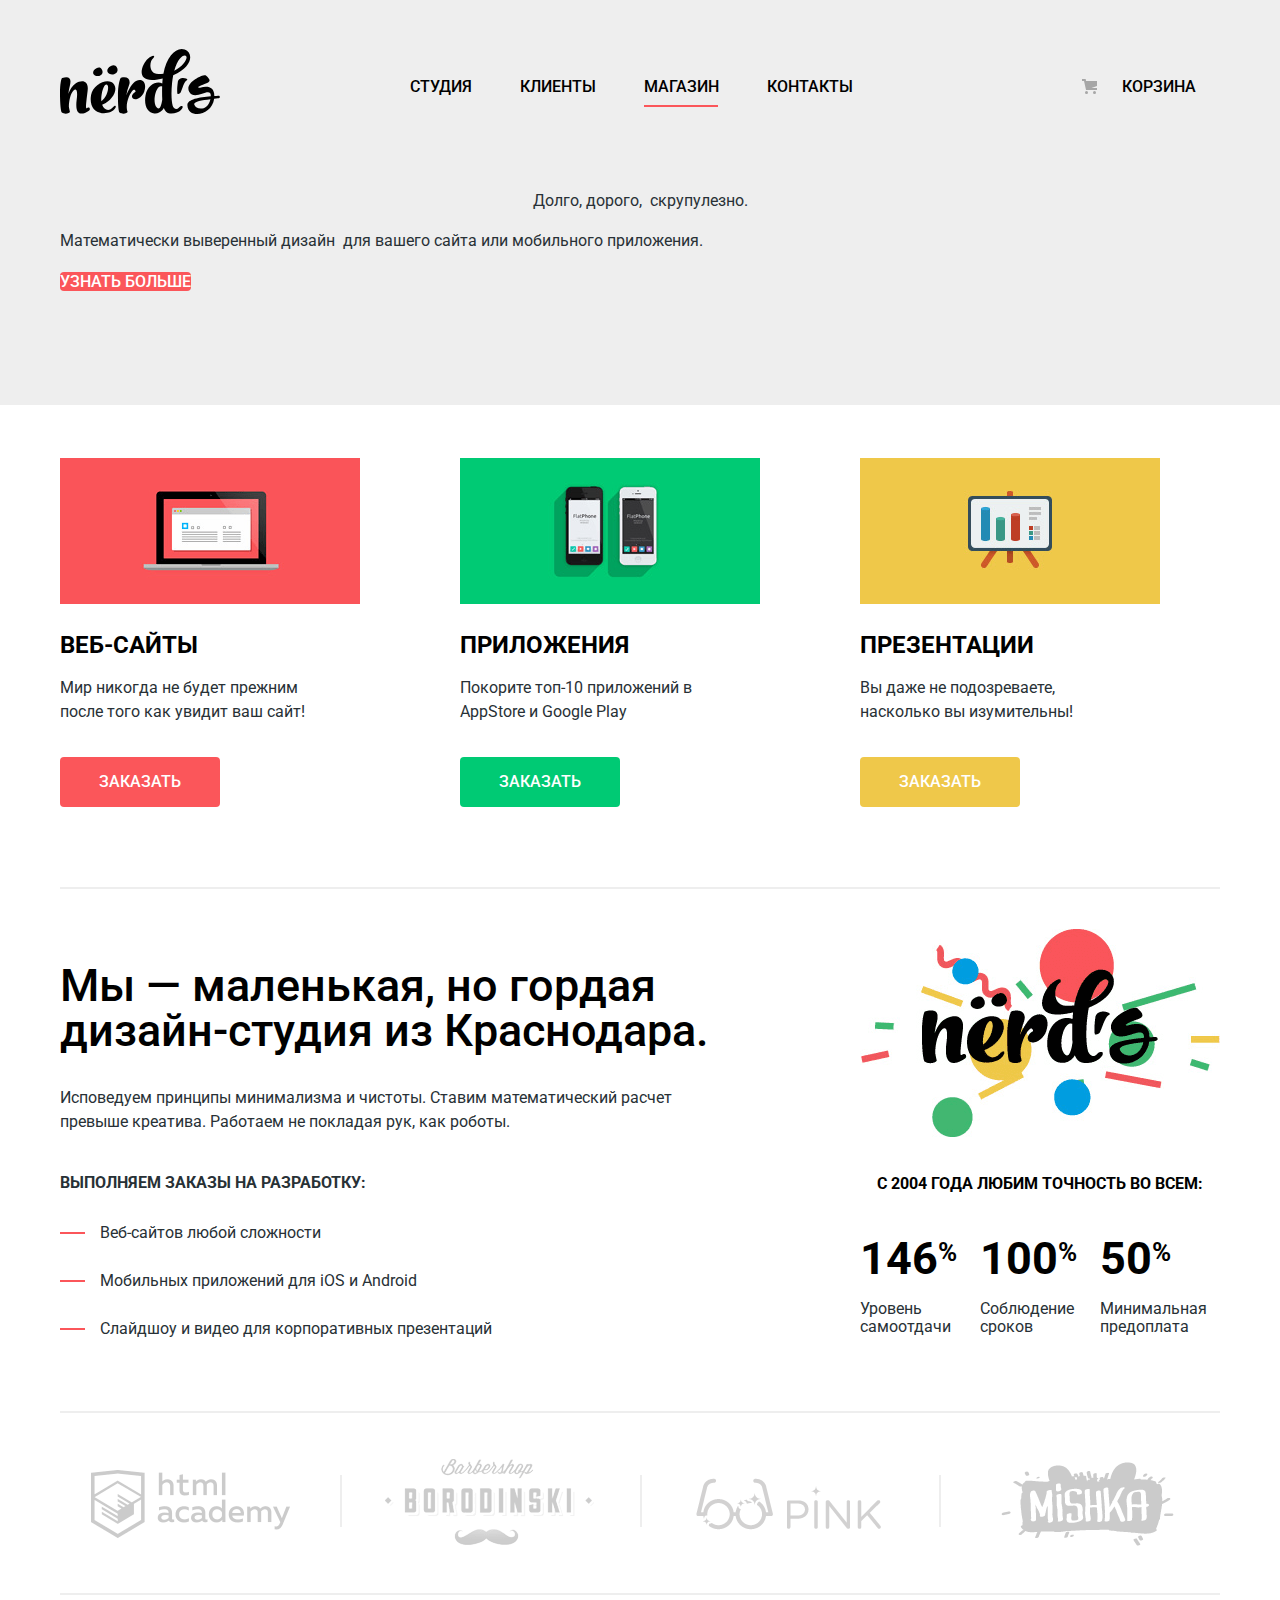
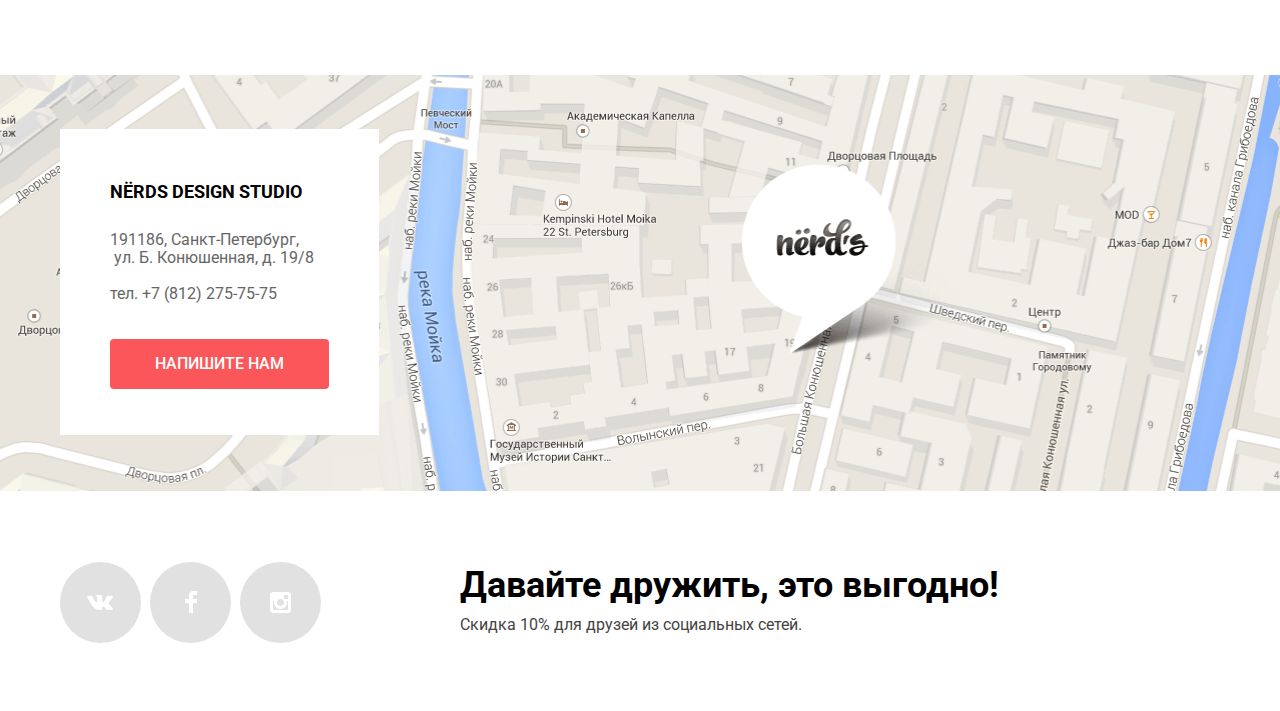
<file: index.html>
<!DOCTYPE html>
<html lang="ru">

<head>
    <meta charset="utf-8">
    <title>HTML Academy: Нёрдс</title>
    <link href="https://fonts.googleapis.com/css?family=Roboto:400,500,700&display=swap&subset=cyrillic"
        rel="stylesheet">
    <link rel="stylesheet" href="css/normalize.css">
    <link rel="stylesheet" href="css/style.css">
</head>

<body>
    <div class="header-background">
        <header class="main-header">
            <nav class="main-navigation">
                <a class="main-header-logo" href="index.html">
                    <img src="img/nerds-logo.svg" width="160" height="67" alt="Логотип студии Nerds">
                </a>
                <ul class="site-navigation">
                    <li><a href="#">Студия</a></li>
                    <li><a href="#">Клиенты</a></li>
                    <li class="active"><a href="catalog.html">Магазин</a></li>
                    <li><a href="#">Контакты</a></li>
                </ul>
                <ul class="user-navigation">
                    <li class="shopping-cart"><a href="#">Корзина</a></li>
                </ul>
            </nav>
            <p class="large-title">Долго, дорого,  скрупулезно.</p>
            <p>Математически выверенный дизайн  для вашего сайта или мобильного приложения.</p>
            <a class="button">Узнать больше</a>
        </header>
    </div>
    <main class="container">
        <h1 class="visually-hidden">Дизайн-студия Nerds</h1>
        <section class="advantages">
            <h2 class="visually-hidden">Услуги</h2>
            <ul class="advantage-list">
                <li class="advantage-item web-sites">
                    <h3>Веб-сайты</h3>
                    <p>Мир никогда не будет прежним после того как увидит ваш сайт!</p>
                    <button class="button" type="button">Заказать</button>
                </li>
                <li class="advantage-item apps">
                    <h3>Приложения</h3>
                    <p>Покорите топ-10 приложений в AppStore и Google Play</p>
                    <button class="button green" type="button">Заказать</button>
                </li>
                <li class="advantage-item presentation">
                    <h3>Презентации</h3>
                    <p>Вы даже не подозреваете,  насколько вы изумительны!</p>
                    <button class="button yellow" type="button">Заказать</button>
                </li>
            </ul>
        </section>
        <section class="studio">
            <h2 class="visually-hidden">О нас</h2>
            <div class="about">
                <p><b>Мы — маленькая, но гордая  дизайн-студия из Краснодара.</b></p>
                <p>Исповедуем принципы минимализма и чистоты. Ставим математический расчет  превыше креатива. Работаем
                    не
                    покладая рук, как роботы.</p>
                <p class="small-caps">Выполняем заказы на разработку:</p>
                <ul class="default-list">
                    <li>Веб-сайтов любой сложности</li>
                    <li>Мобильных приложений для iOS и Android</li>
                    <li>Слайдшоу и видео для корпоративных презентаций</li>
                </ul>
            </div>
            <div class="factoids">
                <p><img src="img/nerds-illustration.png" width="360" height="208" alt="Логотип студии Nerds"></p>
                <p class="small-caps">с 2004 года Любим точность во всем:</p>
                <div class="container">
                    <div class="factoids-caption">
                        <p><b>146</b><sup>%</sup></p>
                        <p>Уровень  самоотдачи</p>
                    </div>
                    <div class="factoids-caption">
                        <p><b>100</b><sup>%</sup></p>
                        <p>Соблюдение  сроков</p>
                    </div>
                    <div class="factoids-caption">
                        <p><b>50</b><sup>%</sup></p>
                        <p>Минимальная  предоплата</p>
                    </div>
                </div>
            </div>
        </section>
        <section class="partners">
            <h2 class="visually-hidden">Партнеры</h2>
            <ul class="partners-item">
                <li>
                    <a href="https://htmlacademy.ru/intensive/htmlcss">
                        <img src="img/logo-1.png" width="209" height="90" alt="HTML academy">
                    </a>
                </li>
                <li>
                    <img src="img/logo-2.png" width="209" height="90" alt="Barbershop Borodinski">
                </li>
                <li>
                    <img src="img/logo-3.png" width="209" height="90" alt="Pink">
                </li>
                <li>
                    <img src="img/logo-4.png" width="209" height="90" alt="Mishka">
                </li>
            </ul>
        </section>
    </main>
    <footer class="main-footer">
        <section class="footer-contacts">
            <div class="container">
                <h2 class="visually-hidden">Контакты</h2>
                <div class="contacts">
                    <p class="small-caps">NЁRDS DESIGN STUDIO</p>
                    <p>191186, Санкт-Петербург, <br />  ул. Б. Конюшенная, д. 19/8</p>
                    <p>тел. +7 (812) 275-75-75</p>
                    <button class="button" type="button">Напишите нам</button>
                </div>
                <div class="nerds-map">
                    <img src="img/map.png" width="1442" height="419" alt="Где мы находимся на карте">
                </div>
                <div class="footer-bottom">
                    <ul class="social">
                        <li>
                            <a class="social-button" href="#">
                                <span class="visually-hidden">Вконтакте</span>
                                <svg xmlns="http://www.w3.org/2000/svg" width="27" height="16">
                                    <path
                                        d="M16.138,12.51 C17.094,12.201 18.318,14.55 19.621,15.449 C20.599,16.13 21.348,15.983 21.348,15.983 L24.821,15.933 C24.821,15.933 26.636,15.821 25.778,14.379 C25.707,14.259 25.275,13.31 23.193,11.357 C21.016,9.314 21.311,9.645 23.932,6.113 C25.529,3.96 26.168,2.645 25.968,2.085 C25.776,1.546 24.603,1.686 24.603,1.686 L20.69,1.713 C20.309,1.714 19.986,1.832 19.839,2.228 C19.836,2.232 19.218,3.894 18.394,5.307 C16.653,8.296 15.958,8.455 15.67,8.268 C15.009,7.835 15.176,6.531 15.176,5.604 C15.176,2.707 15.608,1.499 14.33,1.187 C13.903,1.083 13.591,1.015 12.502,1.005 C11.11,0.984 9.928,1.005 9.258,1.334 C8.813,1.557 8.472,2.046 8.679,2.074 C8.939,2.109 9.522,2.234 9.834,2.66 C10.235,3.212 10.223,4.449 10.223,4.449 C10.223,4.449 10.452,7.86 9.683,8.283 C9.155,8.573 8.433,7.981 6.88,5.267 C6.087,3.879 5.488,2.345 5.488,2.345 C5.488,2.345 5.372,2.06 5.162,1.904 C4.912,1.719 4.562,1.66 4.562,1.66 L0.848,1.684 C0.848,1.684 0.29,1.7 0.085,1.946 C-0.097,2.164 0.07,2.614 0.07,2.614 C0.07,2.614 2.979,9.495 6.273,12.961 C9.293,16.143 12.725,15.932 12.725,15.932 L14.28,15.932 C14.28,15.932 14.749,15.878 14.989,15.62 C15.213,15.38 15.203,14.929 15.203,14.929 C15.203,14.929 15.172,12.82 16.138,12.51 Z"
                                        fill="#ffffff">
                                    </path>
                                </svg>
                            </a>
                        </li>
                        <li>
                            <a class="social-button" href="#">
                                <span class="visually-hidden">Фейсбук</span>
                                <svg xmlns="http://www.w3.org/2000/svg" width="12" height="22">
                                    <path
                                        d="M12,4 L12,0 L8,0 C5.790861,-1.3527075e-16 4,1.790861 4,4 L4,8 L0,8 L0,12 L4,12 L4,22 L8,22 L8,12 L12,12 L12,8 L8,8 L8,4 L12,4 Z"
                                        fill="#ffffff">
                                    </path>
                                </svg>
                            </a>
                        </li>
                        <li>
                            <a class="social-button" href="#">
                                <span class="visually-hidden">Инстаграм</span>
                                <svg xmlns="http://www.w3.org/2000/svg" width="21" height="21">
                                    <path
                                        d="M18,0 L3,0 C1.35,0 0,1.35 0,3 L0,18 C0,19.65 1.35,21 3,21 L18,21 C19.65,21 21,19.65 21,18 L21,3 C21,1.35 19.65,0 18,0 Z M10.5,7 C12.43,7 14,8.57 14,10.5 C14,12.43 12.43,14 10.5,14 C8.57,14 7,12.43 7,10.5 C7,8.57 8.57,7 10.5,7 Z M18,18 L3,18 L3,9 L4.181,9 C4.06259927,9.49127065 4.00185619,9.99466631 4,10.5 C4,14.0898509 6.91014913,17 10.5,17 C14.0898509,17 17,14.0898509 17,10.5 C16.9986385,9.99463578 16.9378885,9.49118263 16.819,9 L18,9 L18,18 Z M18,7 L14,7 L14,3 L18,3 L18,7 Z"
                                        fill="#ffffff">
                                    </path>
                                </svg>
                            </a>
                        </li>
                    </ul>
                    <div class="subscribe">
                        <p><b>Давайте дружить, это выгодно!</b></p>
                        <p class="caption">Скидка 10% для друзей из социальных сетей.</p>
                    </div>
                </div>
            </div>
        </section>
    </footer>
    <section class="modal">
        <h2>Напишите нам</h2>
        <form action="#" method="get">
            <label><b>Ваше имя:</b><br /><input class="input" type="text" name="name"
                    placeholder="Имя Фамилия"></label><br />
            <label><b>Ваш e-mail:</b><br /><input class="input" type="email" name="email"
                    placeholder="email@example.com"></label><br />
            <label><b>Текст письма:</b><br /><textarea class="input" name="text"
                    placeholder="В свободной форме"></textarea></label><br />
            <input class="button" type="submit" value="Отправить">
            <input type="image" src="img/close-cross.svg" alt="Закрыть">
        </form>
    </section>
</body>

</html>
</file>
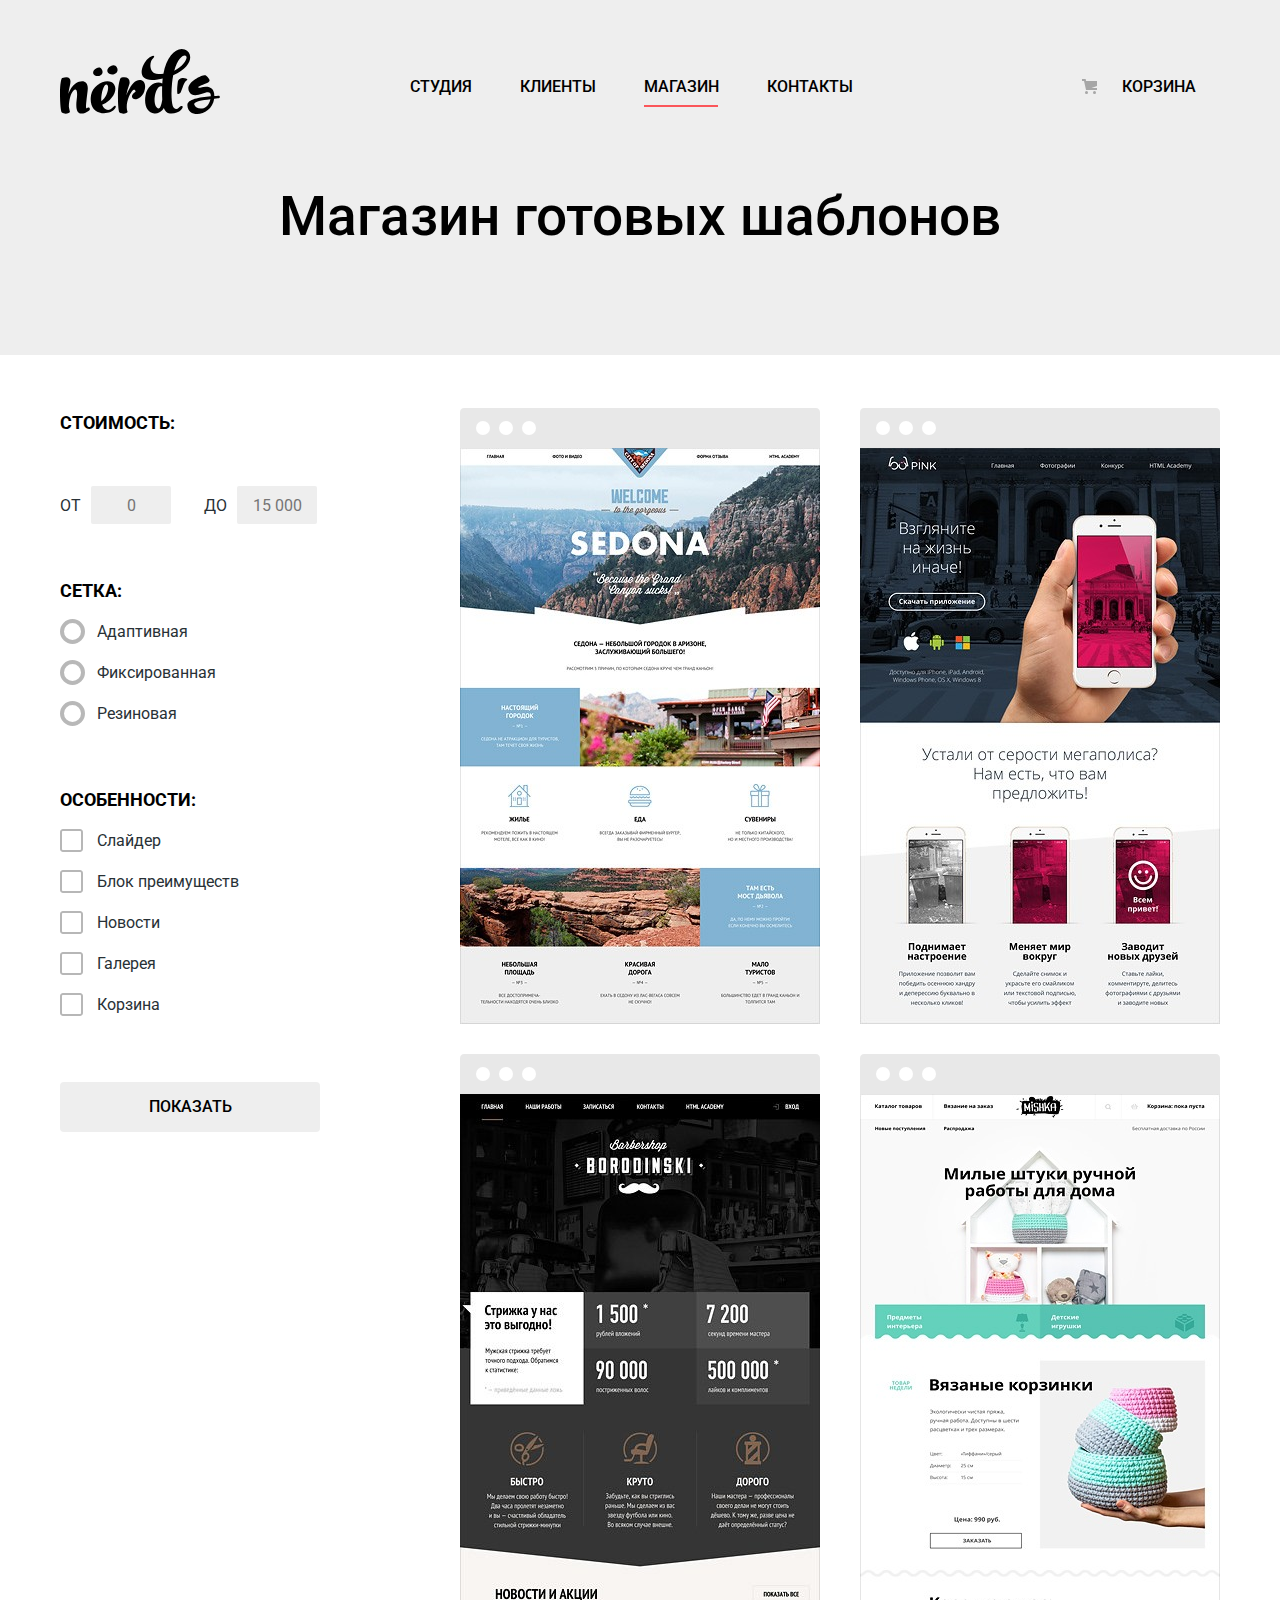
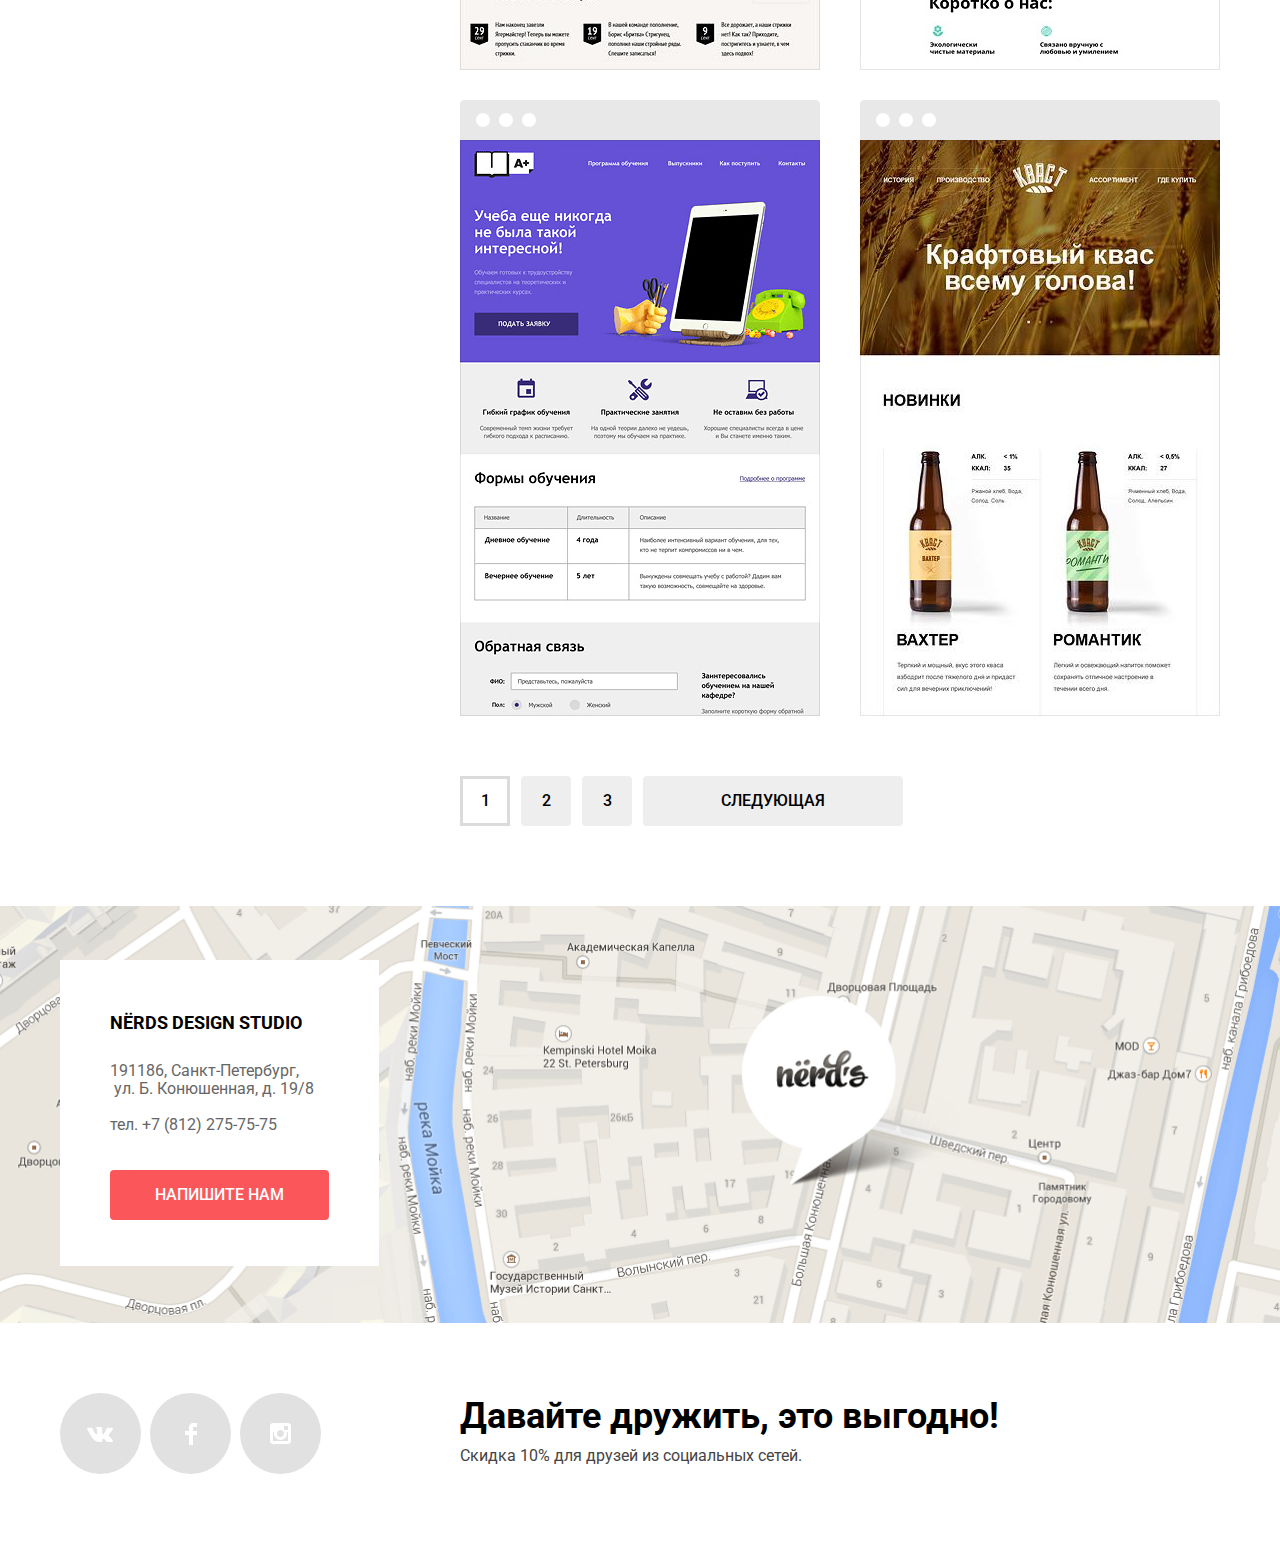
<file: catalog.html>
<!DOCTYPE html>
<html lang="ru">

<head>
    <meta charset="utf-8">
    <title>HTML Academy: Нёрдс</title>
    <link href="https://fonts.googleapis.com/css?family=Roboto:400,500,700&display=swap&subset=cyrillic"
        rel="stylesheet">
    <link rel="stylesheet" href="css/normalize.css">
    <link rel="stylesheet" href="css/style.css">
</head>

<body>
    <div class="header-background">
        <header class="main-header">
            <nav class="main-navigation">
                <a class="main-header-logo" href="index.html">
                    <img src="img/nerds-logo.svg" width="160" height="67" alt="Логотип студии Nerds">
                </a>
                <ul class="site-navigation">
                    <li><a href="#">Студия</a></li>
                    <li><a href="#">Клиенты</a></li>
                    <li class="active"><a href="catalog.html">Магазин</a></li>
                    <li><a href="#">Контакты</a></li>
                </ul>
                <ul class="user-navigation">
                    <li class="shopping-cart"><a href="#">Корзина</a></li>
                </ul>
            </nav>
            <h1 class="large-title">Магазин готовых шаблонов</h1>
        </header>
    </div>
    <main class="container">
        <div class="inner-columns">
            <form action="#" method="post">
                <fieldset class="form">
                    <p class="small-caps">Стоимость:</p>
                    <div class="amount-container">
                        <label>
                            ОТ<input class="amount" type="number" name="amount" placeholder="0">
                        </label>
                        <label>
                            ДО<input class="amount" type="number" name="amount" placeholder="15 000">
                        </label><br/>
                    </div>
                </fieldset>
                <fieldset class="form">
                    <p class="small-caps">Сетка:</p>
                    <div class="grid-container">
                        <div>
                            <input type="radio" name="grid" value="Адаптивная" id="grid1">
                            <label for="grid1">Адаптивная</label><br/>
                        </div>
                        <div>
                            <input type="radio" name="grid" value="Фиксированная" id="grid2">
                            <label for="grid2">Фиксированная</label><br/>
                        </div>
                        <div>
                            <input type="radio" name="grid" value="Резиновая" id="grid3">
                            <label for="grid3">Резиновая</label><br/>
                        </div>
                    </div>
                </fieldset>
                <fieldset class="form">
                    <p class="small-caps">Особенности:</p>
                    <div class="feature-container">
                        <div>
                            <input type="checkbox" id="answer1">
                            <label for="answer1">Слайдер</label><br/>
                        </div>
                        <div>
                            <input type="checkbox" id="answer2">
                            <label for="answer2">Блок преимуществ</label><br/>
                        </div>
                        <div>
                            <input type="checkbox" id="answer3">
                            <label for="answer3">Новости</label><br/>
                        </div>
                        <div>
                            <input type="checkbox" id="answer4">
                            <label for="answer4">Галерея</label><br/>
                        </div>
                        <div>
                            <input type="checkbox" id="answer5">
                            <label for="answer5">Корзина</label><br/>
                        </div>
                    </div>
                </fieldset>
                <button class="button gray" type="submit">Показать</button>
            </form>
            <div class="templates">
                <div class="product">
                    <a class="product-link" href="#">
                        <img src="img/img-sedona.jpg" width="360" height="576" alt="Шаблон Sedona">
                    </a>
                    <div class="product-hidden-wrapper">
                        <p><a class="small-caps" href="#">Sedona</a></p>
                        <p>Информационный сайт для туристов</p>
                        <a class="button">9 900 руб.</a>
                    </div>
                </div>
                <div class="product">
                    <a class="product-link" href="#">
                        <img src="img/img-pink.jpg" width="360" height="576" alt="Шаблон Pink">
                    </a>
                    <div class="product-hidden-wrapper">
                        <p><a class="small-caps" href="#">Pink App</a></p>
                        <p>Продуктовый лендинг  приложения для iOS и Android</p>
                        <a class="button">9 900 руб.</a>
                    </div>
                </div>
                <div class="product">
                    <a class="product-link" href="#">
                        <img src="img/img-barbershop.jpg" width="360" height="576" alt="Шаблон Barbershop">
                    </a>
                    <div class="product-hidden-wrapper">
                        <p><a class="small-caps" href="#">Barbershop</a></p>
                        <p>Сайт салона красоты. Для мужчин, да.</p>
                        <a class="button">9 900 руб.</a>
                    </div>
                </div>
                <div class="product">
                    <a class="product-link" href="#">
                        <img src="img/img-mishka.jpg" width="360" height="576" alt="Шаблон MISHKA">
                    </a>
                    <div class="product-hidden-wrapper">
                        <p><a class="small-caps" href="#">MISHKA</a></p>
                        <p>Интернет-магазин вязаных игрушек</p>
                        <a class="button">9 900 руб.</a>
                    </div>
                </div>
                <div class="product">
                    <a class="product-link" href="#">
                        <img src="img/img-aplus.jpg" width="360" height="576" alt="Шаблон Aplus">
                    </a>
                    <div class="product-hidden-wrapper">
                        <p><a class="small-caps" href="#">A Plus</a></p>
                        <p>Лендинг курсов повышения квалификации</p>
                        <a class="button">9 900 руб.</a>
                    </div>
                </div>
                <div class="product">
                    <a class="product-link" href="#">
                        <img src="img/img-kvast.jpg" width="360" height="576" alt="Шаблон Kvast">
                    </a>
                    <div class="product-hidden-wrapper">
                        <p><a class="small-caps" href="#">КВАСТ</a></p>
                        <p>Промо-сайт производителя  крафтового кваса</p>
                        <a class="button">9 900 руб.</a>
                    </div>
                </div>
                <div class="paging">
                    <a class="paging-link active" href="#">
                        <div>1</div>
                    </a>
                    <a class="paging-link" href="#">
                        <div>2</div>
                    </a>
                    <a class="paging-link" href="#">
                        <div>3</div>
                    </a>
                    <a class="paging-next" href="#">
                        <div>Следующая</div>
                    </a>
                </div>
            </div>
        </div>
    </main>
    <footer class="main-footer">
        <section class="footer-contacts">
            <div class="container">
                <h2 class="visually-hidden">Контакты</h2>
                <div class="contacts">
                    <p class="small-caps">NЁRDS DESIGN STUDIO</p>
                    <p>191186, Санкт-Петербург, <br/>  ул. Б. Конюшенная, д. 19/8</p>
                    <p>тел. +7 (812) 275-75-75</p>
                    <button class="button" type="button">Напишите нам</button>
                </div>
                <div class="nerds-map">
                    <img src="img/map.png" width="1442" height="419" alt="Где мы находимся на карте">
                </div>
                <div class="footer-bottom">
                    <ul class="social">
                        <li>
                            <a class="social-button" href="#">
                                <span class="visually-hidden">Вконтакте</span>
                                <svg xmlns="http://www.w3.org/2000/svg" width="27" height="16">
                                    <path
                                        d="M16.138,12.51 C17.094,12.201 18.318,14.55 19.621,15.449 C20.599,16.13 21.348,15.983 21.348,15.983 L24.821,15.933 C24.821,15.933 26.636,15.821 25.778,14.379 C25.707,14.259 25.275,13.31 23.193,11.357 C21.016,9.314 21.311,9.645 23.932,6.113 C25.529,3.96 26.168,2.645 25.968,2.085 C25.776,1.546 24.603,1.686 24.603,1.686 L20.69,1.713 C20.309,1.714 19.986,1.832 19.839,2.228 C19.836,2.232 19.218,3.894 18.394,5.307 C16.653,8.296 15.958,8.455 15.67,8.268 C15.009,7.835 15.176,6.531 15.176,5.604 C15.176,2.707 15.608,1.499 14.33,1.187 C13.903,1.083 13.591,1.015 12.502,1.005 C11.11,0.984 9.928,1.005 9.258,1.334 C8.813,1.557 8.472,2.046 8.679,2.074 C8.939,2.109 9.522,2.234 9.834,2.66 C10.235,3.212 10.223,4.449 10.223,4.449 C10.223,4.449 10.452,7.86 9.683,8.283 C9.155,8.573 8.433,7.981 6.88,5.267 C6.087,3.879 5.488,2.345 5.488,2.345 C5.488,2.345 5.372,2.06 5.162,1.904 C4.912,1.719 4.562,1.66 4.562,1.66 L0.848,1.684 C0.848,1.684 0.29,1.7 0.085,1.946 C-0.097,2.164 0.07,2.614 0.07,2.614 C0.07,2.614 2.979,9.495 6.273,12.961 C9.293,16.143 12.725,15.932 12.725,15.932 L14.28,15.932 C14.28,15.932 14.749,15.878 14.989,15.62 C15.213,15.38 15.203,14.929 15.203,14.929 C15.203,14.929 15.172,12.82 16.138,12.51 Z"
                                        fill="#ffffff">
                                    </path>
                                </svg>
                            </a>
                        </li>
                        <li>
                            <a class="social-button" href="#">
                                <span class="visually-hidden">Фейсбук</span>
                                <svg xmlns="http://www.w3.org/2000/svg" width="12" height="22">
                                    <path
                                        d="M12,4 L12,0 L8,0 C5.790861,-1.3527075e-16 4,1.790861 4,4 L4,8 L0,8 L0,12 L4,12 L4,22 L8,22 L8,12 L12,12 L12,8 L8,8 L8,4 L12,4 Z"
                                        fill="#ffffff">
                                    </path>
                                </svg>
                            </a>
                        </li>
                        <li>
                            <a class="social-button" href="#">
                                <span class="visually-hidden">Инстаграм</span>
                                <svg xmlns="http://www.w3.org/2000/svg" width="21" height="21">
                                    <path
                                        d="M18,0 L3,0 C1.35,0 0,1.35 0,3 L0,18 C0,19.65 1.35,21 3,21 L18,21 C19.65,21 21,19.65 21,18 L21,3 C21,1.35 19.65,0 18,0 Z M10.5,7 C12.43,7 14,8.57 14,10.5 C14,12.43 12.43,14 10.5,14 C8.57,14 7,12.43 7,10.5 C7,8.57 8.57,7 10.5,7 Z M18,18 L3,18 L3,9 L4.181,9 C4.06259927,9.49127065 4.00185619,9.99466631 4,10.5 C4,14.0898509 6.91014913,17 10.5,17 C14.0898509,17 17,14.0898509 17,10.5 C16.9986385,9.99463578 16.9378885,9.49118263 16.819,9 L18,9 L18,18 Z M18,7 L14,7 L14,3 L18,3 L18,7 Z"
                                        fill="#ffffff">
                                    </path>
                                </svg>
                            </a>
                        </li>
                    </ul>
                    <div class="subscribe">
                        <p><b>Давайте дружить, это выгодно!</b></p>
                        <p class="caption">Скидка 10% для друзей из социальных сетей.</p>
                    </div>
                </div>
            </div>
        </section>
    </footer>
    <section class="modal">
        <h2>Напишите нам</h2>
        <form action="#" method="get">
            <label>Ваше имя:<br/><input type="text" name="name" placeholder="Имя Фамилия"></label><br/>
            <label>Ваш e-mail:<br/><input type="email" name="email" placeholder="email@example.com"></label><br/>
            <label>Текст письма:<br/><textarea name="text" placeholder="В свободной форме"></textarea></label><br/>
            <input class="button" type="submit" value="Отправить">
            <input type="image" src="img/close-cross.svg" alt="Закрыть">
        </form>
    </section>
</body>

</html>
</file>
<file: css/style.css>
body {
  margin: 0;

  font-family: "Roboto", Arial, sans-serif;
  font-size: 16px;
  line-height: 24px;
  font-weight: 400;
  color: #283136;

  background-color: #ffffff;
}

a {
  text-decoration: none;
}

.visually-hidden:not(:focus):not(:active) {
  position: absolute;

  width: 1px;
  height: 1px;
  margin: -1px;
  border: 0;
  padding: 0;

  white-space: nowrap;

  clip-path: inset(100%);
  clip: rect(0 0 0 0);
  overflow: hidden;
}

img {
  width: 100%;
  height: auto;
}

/* Шапка */

.main-navigation {
  padding: 0;
  padding-top: 48px;
  padding-bottom: 64px;
  width: 100%;
  font-size: 16px;
  line-height: 30px;
  font-weight: 500;
  color: #000000;
  text-transform: uppercase;

  display: flex;
  justify-content: space-between;
  align-items: center;

  background-color: transparent;
}

.site-navigation,
.user-navigation {
  list-style: none;
}

.site-navigation a,
.user-navigation a {
  display: block;
  padding: 11px 24px;

  vertical-align: middle;
  color: #000000;
}

.site-navigation a:hover,
.site-navigation a:focus,
.user-navigation a:hover,
.user-navigation a:focus {
  color: #FB565A;
}

.site-navigation a:active,
.user-navigation a:active {
  color: rgba(0, 0, 0, .30);
}

.shopping-cart::before {
  content: "";

  position: absolute;
  left: 24px;
  top: 18px;

  width: 15px;
  height: 15px;

  background-image: url(../img/cart-icon.svg);
  background-repeat: no-repeat;
  background-position: 0 0;
}

.site-navigation li:nth-of-type(3) {
  position: relative;
}

.active a::after {
  content: "";

  position: absolute;
  top: 44px;
  left: 24px;

  width: 74px;
  height: 2px;

  background-color: #FB565A;
}

/* Типографика */

h1 {
  font-size: 55px;
  line-height: 55px;
  font-weight: 500;
  color: #000000;
}

.advantage-item h3 {
  margin: 0;
  margin-bottom: 16px;

  font-size: 24px;
  line-height: 30px;
  font-weight: 700;
  color: #000000;
  text-transform: uppercase;
}

.advantage-item p {
  margin-bottom: 33px;

  width: 260px;
}

.studio b {
  font-size: 45px;
  line-height: 45px;
  font-weight: 500;
  color: #000000;
}

.studio .small-caps {
  font-size: 16px;
  line-height: 24px;
  font-weight: 700;
  color: #283136;
  text-transform: uppercase;
}

.factoids .small-caps {
  margin-bottom: 24px;

  font-size: 16px;
  line-height: 24px;
  font-weight: 700;
  color: #000000;
  text-transform: uppercase;
  text-align: center;
}

.factoids b {
  font-size: 45px;
  line-height: 45px;
  font-weight: 700;
  color: #000000;
}

.factoids sup {
  font-size: 26px;
  line-height: 26px;
  font-weight: 700;
  color: #000000;
}

.form .small-caps {
  padding: 0;
  margin: 0;
  min-height: 30px;

  font-size: 18px;
  line-height: 30px;
  font-weight: 700;
  color: #000000;
  text-transform: uppercase;

  display: block;
}

.factoids-caption {
  width: 120px;
  display: block;
}

.factoids-caption p:last-of-type {
  position: relative;
  top: 64px;

  line-height: 18px;
}

.factoids-caption p:first-of-type {
  position: absolute;
}

.factoids .container {
  padding: 0;
  margin: 0;

  width: 360px;

  display: flex;
  flex-wrap: wrap;
}

/* Списки */

.advantage-list,
.default-list {
  list-style: none;
}

.default-list li::before {
  content: "";

  position: absolute;
  top: 11px;
  left: -40px;

  width: 25px;
  height: 2px;

  background: #FB565A;
}

.partners li {
  list-style: none;
}

.default-list li {
  margin: 0;
  padding: 0;
  margin-bottom: 24px;

  width: 420px;
  position: relative;
}

/* Кнопки */

.button {
  height: 50px;

  font:inherit;
  font-weight: 500;

  text-align: center;
  color: #ffffff;
  vertical-align: middle;
  text-transform: uppercase;

  background-color: #FB565A;

  border: none;
  border-radius: 4px;

  cursor: pointer;
}

.advantage-item button {
  min-width: 160px;
}

.button.green {
  background-color: #00CA74;
}

.button.yellow {
  background-color: #EFC84A;
}

.button.gray {
  width: 260px;

  background-color: #EEEEEE;
  color:#000000;
}

.button:hover,
.button:focus {
  background-color: #E74246;
}

.button.green:hover,
.button.green:focus {
  background-color: #00BC6C;
}

.button.yellow:hover,
.button.yellow:focus {
  background-color: #EAB534;
}

.button.gray:hover,
.button.gray:focus {
  background-color: #DFDFDF;
}

.button:active {
  color: rgba(255, 255, 255, .30);
  background-color: #D7373B;
  box-shadow: inset 0 3px 0 0 rgba(0, 1, 1, .10);
}

.button.green:active {
  color: rgba(255, 255, 255, .30);
  background-color: #00AA62;
  box-shadow: inset 0 3px 0 0 rgba(0, 1, 1, .10);
}

.button.yellow:active {
  color: rgba(255, 255, 255, .30);
  background-color: #E5A722;
  box-shadow: inset 0 3px 0 0 rgba(0, 1, 1, .10);
}

.button.gray:active {
  color: rgba(0, 0, 0, .30);
  background-color: #D5D5D5;
  box-shadow: inset 0 3px 0 0 rgba(0, 1, 1, .10);
}

.social-button {
  color: #000000;
}

.paging-link,
.paging-next {
  line-height: 18px;
  font-weight: 500;
  text-transform: uppercase;
  color: #000000;

  display: flex;
  align-items: center;
  justify-content: center;

  background-color: #eeeeee;
  border-radius: 4px;
}

.paging-link div {
  width: 44px;
  height: 44px;
  display: flex;
  align-items: center;
  justify-content: center;
}

.paging-next div {
  width: 260px;
  height: 44px;
  display: flex;
  align-items: center;
  justify-content: center;
}

.paging .active {
  width: 44px;
  height: 44px;

  background-color: #ffffff;

  border: 3px solid #DBDBDB;
  border-radius: 0;
}

.paging-link {
  width: 50px;
  height: 50px;
}

.paging-link:not(.active):hover,
.paging-next:hover,
.paging-link:not(.active):focus,
.paging-next:focus {
  background-color: #DFDFDF;
}

.paging-link:not(.active):active,
.paging-next:active {
  color: rgba(0, 0, 0, .30);
  background-color: #D5D5D5;
  box-shadow: inset 0 3px 0 0 rgba(0, 1, 1, .10);
}

.contacts .button {
  width: 219px;
}
/* Поля ввода */

.input {
  font: inherit;

  color: rgba(68, 68, 68, .50);

  background-color: transparent;
  border: 2px solid #D7DCDE;
}

.amount {
  margin-left: 10px;
  padding: 0 5px;

  width: 70px;
  height: 38px;

  font: inherit;
  color: #283136;
  opacity: 1;

  background-color: #EEEEEE;
  border: none;
  border-radius: 2px;

  text-align: center;
}

.form .amount-container {
  padding: 0;
  margin: 0;
  margin-top: 48px;
  margin-bottom: 52px;

  width: 260px;

  display: flex;
}

.amount-container label:first-of-type {
  margin-right: 33px;
}

input[type="number"]::-webkit-outer-spin-button,
input[type="number"]::-webkit-inner-spin-button {
  -webkit-appearance: none;
  margin: 0;
}

input[type="number"] {
  -moz-appearance: textfield;
}
input[type="number"]:hover,
input[type="number"]:focus {
  -moz-appearance: number-input;
}

input[type=number]::-webkit-inner-spin-button,
input[type=number]::-webkit-outer-spin-button {
  -webkit-appearance: none;
  margin: 0;
}

.form p:first-of-type {
  padding: 0;
  margin: 0;
}

/* Футтер */

.contacts .small-caps {
  margin-bottom: 24px;

  font-size: 18px;
  line-height: 30px;
  font-weight: 700;
  color: #000000;
  text-transform: uppercase;
}

.contacts p {
  line-height: 18px;
  color: #666666;
}

.contacts p:nth-of-type(2) {
  margin-bottom: 18px;
}

.contacts p:last-of-type {
  margin-bottom: 36px;
}

.contacts {
  background-color: #ffffff;
}

.footer-contacts li {
  list-style: none;
}

.footer-contacts b {
  font-size: 36px;
  line-height: 36px;
  font-weight: 700;
  color: #000000;
}

.subscribe p:first-of-type {
  margin: 0;
  padding: 0;
  padding-top: 5px;
}

.subscribe p:last-of-type {
  margin: 0;
  padding: 0;
  padding-top: 10px;
}

.caption {
  line-height: 22px;
  color: #444444;
}

.social {
  padding: 0;
  margin: 0;
  position: relative;
}

.social-button {
  display: flex;
  align-items: center;
  justify-content: center;
  width: 81px;
  height: 81px;

  background-color: #E1E1E1;
  border-radius: 50%;
}

.social-button:hover,
.social-button:focus {
  background-color: #E74246;
}

.social-button:active {
  background-color: #D7373B;
  box-shadow: inset 0 3px 0 0 rgba(0, 1, 1, .10);
}

.social-button:active path {
  fill: rgba(255, 255, 255, .30);
}


/* Попапы */

.modal {
  /* Временно */
  visibility: hidden;
  display: none;
}

.modal h2 {
  font-size: 45px;
  line-height: 45px;
  color: #000000;
}

.modal b {
  line-height: 18px;
  font-weight: 700;
  color: #000000;
}

.product-hidden-wrapper {
  padding: 0;
  margin:0;
  padding-top: 26px;

  position: absolute;
  bottom: 0;
  left: 0;

  width: 360px;
  min-height: 205px;

  background: #eeeeee;

  display: none;
}

.product:hover {
  box-shadow: 0 6px 15px 0 rgba(0, 1, 1, 0.25);
}

.product:hover .product-hidden-wrapper {
  display: block;
}

.web-sites::before {
  content: "";
  margin-bottom: 26px;

  width: 300px;
  height: 146px;
  display: block;

  background-image: url(../img/illustration-1.png);
}

.apps::before {
  content: "";
  margin-bottom: 26px;

  width: 300px;
  height: 146px;
  display: block;

  background-image: url(../img/illustration-2.png);
}

.presentation::before {
  content: "";
  margin-bottom: 26px;

  width: 300px;
  height: 146px;
  display: block;

  background-image: url(../img/illustration-3.png);
}

/* Сетка */
html,
body {
  /* Временно для сетки */
  min-width: 1112px;
  min-height: 1750px;
}

.main-header {
  width: 1160px;
  margin: 0 auto;
  padding-bottom: 111px;
}


.main-header-logo {
  display: inline-block;
}

.main-header-logo img {
  width: 160px;
  height: 67px;
}

.main-header-logo:hover img,
.main-header-logo:focus img {
  opacity: 0.8;
}

.main-header-logo:active img {
  opacity: 0.3;
}

.site-navigation {
  margin: 0;
  margin-right: 16px;
  padding: 0;

  display:flex;
}

.user-navigation {
  margin: 0;
  padding: 0;
  display: flex;
  flex-wrap: wrap;
}

.user-navigation .shopping-cart {
  position: relative;
  padding-left: 40px;
}

.container {
  width: 1160px;
  margin: 0 auto;
  padding: 0 20px;
}

.advantage-list {
  margin: 0;
  margin-right: 60px;
  margin-bottom: 80px;
  padding: 0;

  display: flex;
  justify-content: space-between;
  /* Временно для сетки */
  min-height: 347px;
}

.advantage-item {
  width: 300px;
  /* Временно для сетки */
  min-height: 347px;
}

.studio {
  margin:0;
  padding:0;

  display: flex;
  justify-content: space-between;

  border-top: 2px solid #EEEEEE;
  border-bottom: 2px solid #EEEEEE;
}

.about {
  padding-top: 58px;
  margin-bottom: 46px;

  width: 760px;
  /* Временно для сетки */
  min-height: 409px;
}

.about p:first-of-type {
  margin-bottom: 33px;
}

.about p:nth-of-type(2) {
  margin-bottom: 37px;

  width: 646px;
}

.about p:nth-of-type(3) {
  margin-bottom: 26px;
}

.factoids {
  width: 360px;
  padding-top: 24px;

  /* Временно для сетки */
  min-height: 409px;
}

.factoids img {
  margin-bottom: 12px;
}

.partners {
  margin: 0;
  padding: 0;
  position: relative;

  /* Временно для сетки */
  min-height: 180px;

  border-bottom: 2px solid #EEEEEE;
}

.partners-item {
  padding: 0;
  margin: 0;
  width: 1160px;

  display: flex;
  flex-wrap: wrap;

  position: absolute;
  top: 46px;

  /* Временно для сетки */
  min-height: 80px;
}

.partners-item li {
  padding-left: 45px;
  padding-right: 45px;

  position: relative;
}

.partners-item img {
  opacity: 0.2;
}

.partners-item img:hover,
.partners-item img:focus {
  opacity: 1;
}

.partners-item img:active {
  opacity: 0.1;
}

.partners-item li:first-of-type {
  padding-left: 26px;
}

.partners-item li:last-of-type {
  padding-right: 26px;
}

.partners-item li:nth-of-type(2)::after,
.partners-item li:nth-of-type(3)::after {
  content: "";

  width: 2px;
  height: 52px;
  display: block;

  position: absolute;
  top: 16px;
  left: 300px;

  background-color: #EEEEEE;
}

.partners-item li:first-of-type::after {
  content: "";

  width: 2px;
  height: 52px;
  display: block;

  position: absolute;
  top: 16px;
  left: 280px;

  background-color: #EEEEEE;
}

.main-footer {
  margin:0;
  padding:0;
  margin-top: 80px;

  position: relative;
  /* Временно для сетки */
  min-height: 635px;
}

.contacts {
  width: 219px;
  min-height: 246px;
  padding: 30px 50px;

  position: absolute;

  top: 54px;
}

.nerds-map {
  display: block;

  position: relative;
  z-index: -1;
  left: -140px;

  height: 419px;
  width: 1442px;
}

.footer-bottom {
  margin-top: 68px;
  min-height: 149px;
  display: flex;
  justify-content: space-between;
}

.social {
  min-width: 261px;
  height: 81px;
  display: flex;
  flex-wrap: wrap;
  justify-content: space-between;
}

.subscribe {
  width: 760px;
}

.large-title {
  margin: 0;
  padding: 0;
  width: 1160px;
  text-align: center;
}

.form {
  margin: 0;
  padding: 0;
  /*margin-right: 138px;*/
  width: 260px;
  display: flex;
  flex-direction: column;
}

.templates {
  margin: 0;
  padding: 0;
  margin-bottom: 0px;

  width: 760px;

  display: flex;
  justify-content: space-between;

  flex-wrap: wrap;
}

.product {
  width: 360px;
  height: 576px;

  padding-top: 40px;
  margin-bottom: 30px;

  display: flex;

  position: relative;
}

.inner-columns {
  display: flex;
  justify-content: space-between;
}

.paging {
  margin-top: 30px;
  width: 443px;
  height: 50px;
  display: flex;
  justify-content: space-between;
}

.paging-link {
  width: 50px;
  display: flex;
}

.paging-next {
  width: 260px;
  display: flex;
}

.header-background {
  margin-bottom: 53px;
  background: #EEEEEE;
}

.inner-columns .form {
  padding: 0;

  border: none;
}

.feature-container label {
  padding-left: 37px;

  position: relative;

  cursor: pointer;
}

.feature-container div {
  margin-bottom: 17px;
}

.feature-container label::before {
  content: "";

  position: absolute;
  top: -2px;
  left: 0px;
  z-index: 1;

  width: 23px;
  height: 23px;

  background-image: url(../img/checkbox-off.svg);
  background-repeat: no-repeat;
  background-position: 0 0;
  opacity: 0.4;
}

input[type="checkbox"],
input[type="radio"] {
  display: none;
}

input[type="checkbox"]:checked ~ label::before {
  width: 27px;
  height: 23px;

  background-image: url(../img/checkbox-on.svg);
  background-repeat: no-repeat;
  background-position: 0 0;
  opacity: 0.4;
}

input[type="checkbox"]:hover ~ label::before,
input[type="checkbox"]:focus ~ label::before {
  opacity: 1;
}

input[type="checkbox"]:disabled ~ label {
  opacity: 0.1;
}

.form .feature-container {
  padding: 0;
  margin: 0;
  margin-top: 14px;
  margin-bottom: 48px;
}

.grid-container label {
  padding-left: 37px;

  position: relative;

  cursor: pointer;
}

.grid-container div {
  margin-bottom: 17px;
}

.grid-container label::before,
.grid-container label::after {
  content: "";

  position: absolute;
  top: -3px;
  left: 0px;
  z-index: 1;

  border-radius: 50%;
}

.grid-container label::before {
  width: 17px;
  height: 17px;
  border: 4px solid rgba(77, 77, 77, 0.4);
}

.grid-container label::after {
  width: 9px;
  height: 9px;
  top: 5px;
  left: 8px;

  background-color: rgba(77, 77, 77, 0.4);

  transition-duration: 0.28s;
  transition-property: transform;
  transform: scale(0);
}

input[type="radio"]:checked ~ label::after {
  transform: scale(1.1);
}

input[type="radio"]:hover ~ label::after,
input[type="radio"]:focus ~ label::after {
  background-color: rgba(77, 77, 77, 1);
}

input[type="radio"]:hover ~ label::before,
input[type="radio"]:focus ~ label::before {
  border-color: rgba(77, 77, 77, 1);
}

.form .grid-container {
  padding: 0;
  margin: 0;
  margin-top: 14px;
  margin-bottom: 42px;
}

.product .product-link::before {
  content: "";

  position: absolute;
  left: 0px;
  top: 0px;

  width: 360px;
  height: 40px;
  z-index: 1;


  display: block;

  background-image: url(../img/browser.svg);
  background-repeat: no-repeat;
  background-position: 0 0;

  opacity: 0.12;
}

.templates .small-caps {
  font-size: 18px;
  font-weight: 700;
  line-height: 30px;
  text-transform: uppercase;

  color: #000000;
}

.templates .small-caps:hover {
  color: #FB565A;
}

.templates .small-caps:active {
  color: rgba(0, 0, 0, .30);
}

.product-hidden-wrapper p {
  padding: 0;
  margin: 0;
  margin-bottom: 15px;
  margin-left: 60px;

  width: 240px;

  text-align: center;
}

.product-hidden-wrapper p:last-of-type {
  margin-bottom: 32px;

  line-height: 18px;
  color: #666666;
}

.product-hidden-wrapper .button {
  margin-left: 80px;
  margin-bottom: 43px;

  width: 200px;
  height: 50px;

  display: flex;
  align-items: center;
  justify-content: center;
}
</file>
